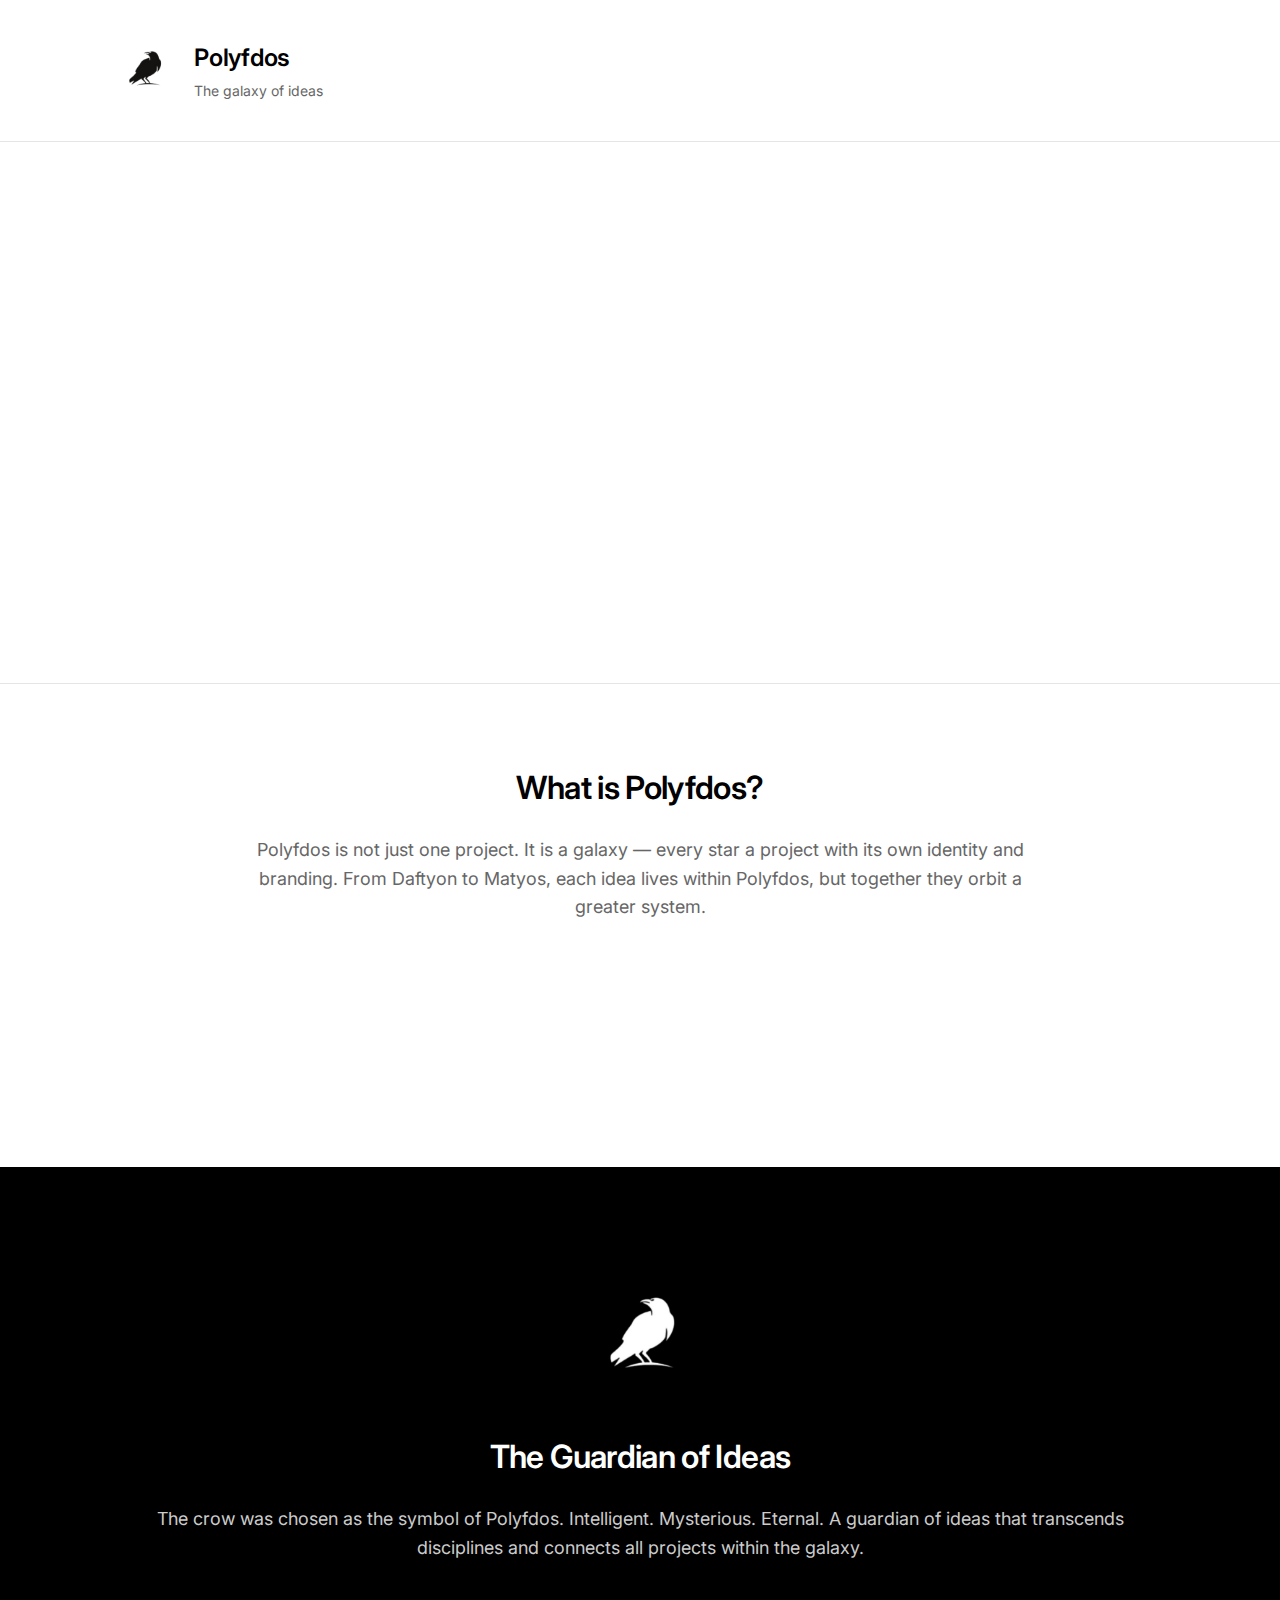
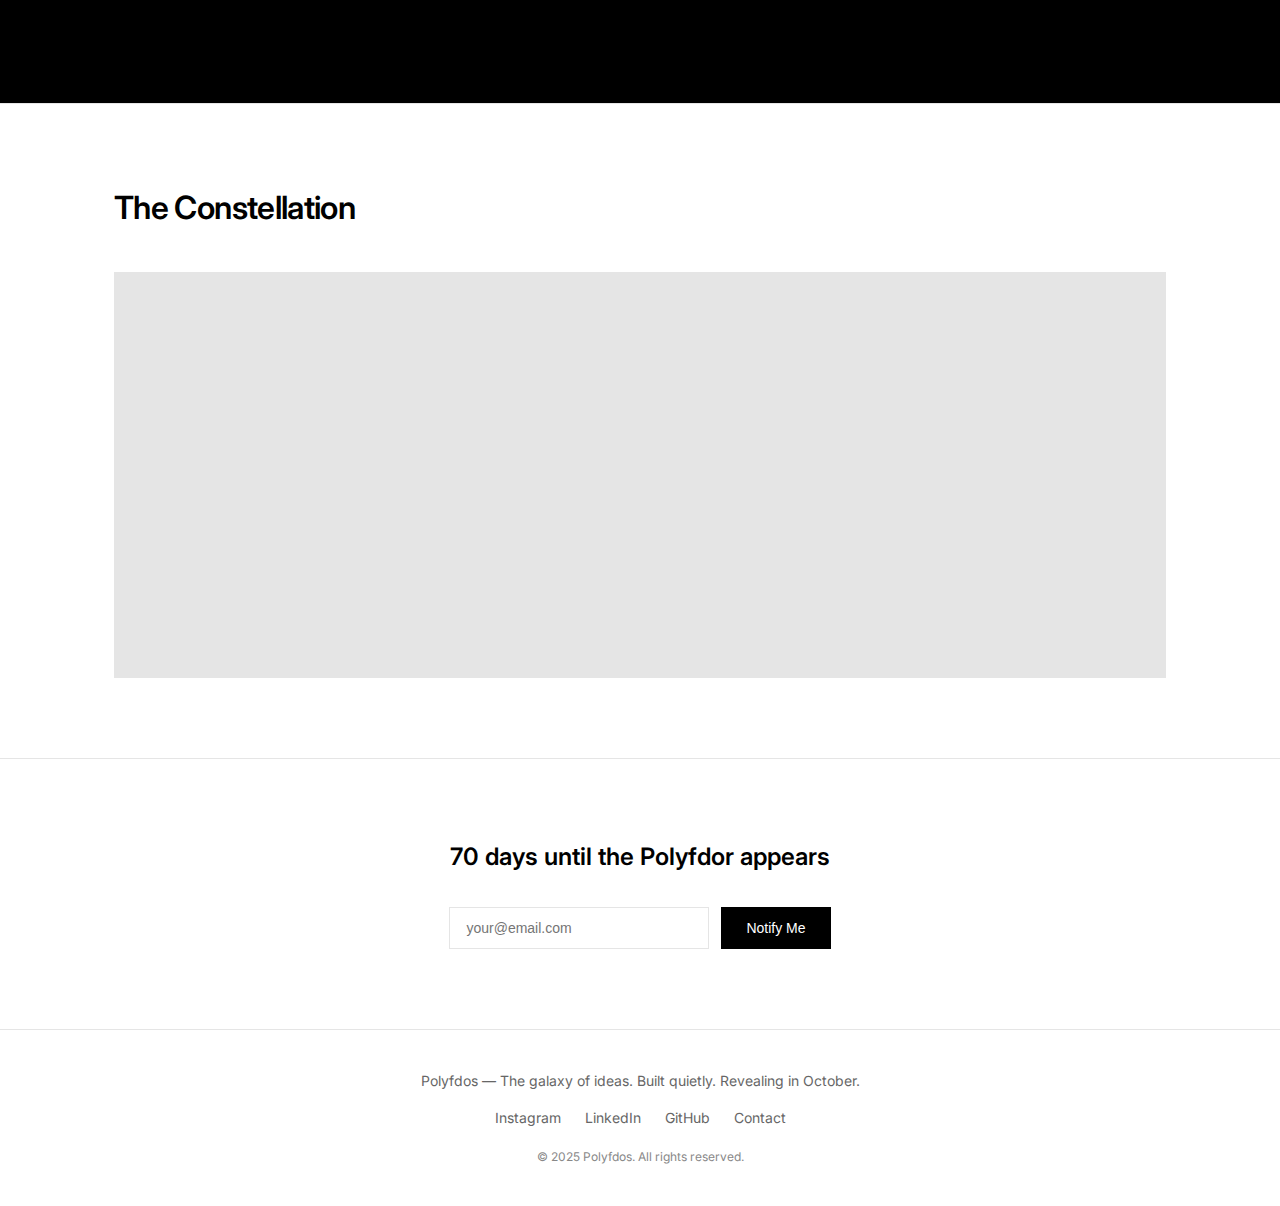
<file: index_oldd.html>
<!doctype html>
<html lang="en">
<head>
  <meta charset="utf-8" />
  <meta name="viewport" content="width=device-width,initial-scale=1" />
  <title>Polyfdos & Slofdio — Two Galaxies of Innovation</title>
  <meta name="description" content="Polyfdos — the personal galaxy: polymath + Hafdi + OS. Projects across mathematics, CS, embedded, robotics, space tech." />

  <!-- Inter font -->
  <link href="https://fonts.googleapis.com/css2?family=Inter:wght@300;400;500;600;700&display=swap" rel="stylesheet">

  <style>
    * {
      margin: 0;
      padding: 0;
      box-sizing: border-box;
    }

    html {
      scroll-behavior: smooth;
    }

    body {
      font-family: Inter, system-ui, -apple-system, "Segoe UI", Roboto, "Helvetica Neue", Arial;
      background: #ffffff;
      color: #000000;
      line-height: 1.5;
      -webkit-font-smoothing: antialiased;
      -moz-osx-font-smoothing: grayscale;
    }

    .container {
      max-width: 1100px;
      margin: 0 auto;
      padding: 0 24px;
    }

    /* Header */
    header {
      padding: 40px 0;
      border-bottom: 1px solid #e5e5e5;
    }

    .header-content {
      display: flex;
      align-items: center;
      gap: 20px;
    }

    .logo {
      width: 60px;
      height: 60px;
      display: flex;
      align-items: center;
      justify-content: center;
      cursor: pointer;
    }

    .logo img {
      width: 100%;
      height: 100%;
      object-fit: contain;
    }

    .brand-info h1 {
      font-size: 24px;
      font-weight: 600;
      margin-bottom: 4px;
      letter-spacing: -0.01em;
    }

    .brand-info p {
      font-size: 14px;
      color: #666666;
      font-weight: 400;
    }

    /* Hero Section */
    .hero {
      padding: 80px 0;
      text-align: center;
    }

    .hero-headline {
      font-size: clamp(48px, 8vw, 80px);
      font-weight: 600;
      letter-spacing: -0.03em;
      line-height: 0.95;
      margin-bottom: 24px;
    }

    .hero-subtitle {
      font-size: 20px;
      color: #666666;
      margin-bottom: 16px;
      font-weight: 400;
    }

    .hero-description {
      font-size: 16px;
      color: #888888;
      max-width: 600px;
      margin: 0 auto 40px;
      line-height: 1.6;
    }

    .hero-actions {
      display: flex;
      gap: 16px;
      justify-content: center;
      align-items: center;
      flex-wrap: wrap;
    }

    .btn {
      padding: 12px 24px;
      border: 1px solid #e5e5e5;
      background: transparent;
      color: #000000;
      font-size: 14px;
      font-weight: 500;
      cursor: pointer;
      transition: all 0.2s ease;
      text-decoration: none;
      display: inline-block;
    }

    .btn:hover {
      border-color: #000000;
    }

    .btn.primary {
      background: #000000;
      color: #ffffff;
      border-color: #000000;
    }

    .btn.primary:hover {
      background: #333333;
    }

    /* Philosophy Section */
    .philosophy {
      padding: 80px 0;
      border-top: 1px solid #e5e5e5;
    }

    .philosophy-content {
      max-width: 800px;
      margin: 0 auto;
      text-align: center;
    }

    .section-title {
      font-size: 32px;
      font-weight: 600;
      margin-bottom: 24px;
      letter-spacing: -0.02em;
    }

    .section-text {
      font-size: 18px;
      color: #666666;
      line-height: 1.6;
      margin-bottom: 60px;
    }

    .explanation-grid {
      display: grid;
      grid-template-columns: repeat(3, 1fr);
      gap: 40px;
      margin-top: 60px;
    }

    .explanation-item {
      text-align: center;
    }

    .explanation-item h3 {
      font-size: 20px;
      font-weight: 600;
      margin-bottom: 12px;
    }

    .explanation-item p {
      font-size: 14px;
      color: #666666;
      line-height: 1.5;
    }

    /* Symbolism Section */
    .symbolism {
      padding: 80px 0;
      text-align: center;
      background: #000000;
      color: #ffffff;
    }

    .symbolism .section-title {
      color: #ffffff;
    }

    .symbolism .section-text {
      color: #cccccc;
    }

    .crow-display {
      margin: 40px 0;
    }

    .crow-display img {
      width: 120px;
      height: auto;
      filter: brightness(0) invert(1);
    }

    /* Projects Section */
    .projects {
      padding: 80px 0;
      border-top: 1px solid #e5e5e5;
    }

    .projects-grid {
      display: grid;
      grid-template-columns: repeat(auto-fit, minmax(300px, 1fr));
      gap: 1px;
      background: #e5e5e5;
      margin-top: 40px;
    }

    .project-card {
      background: #ffffff;
      padding: 32px;
      display: flex;
      flex-direction: column;
      min-height: 160px;
    }

    .project-card h3 {
      font-size: 18px;
      font-weight: 600;
      margin-bottom: 8px;
    }

    .project-card p {
      font-size: 14px;
      color: #666666;
      line-height: 1.5;
      flex-grow: 1;
    }

    .project-meta {
      font-size: 12px;
      color: #888888;
      margin-top: 12px;
      text-transform: uppercase;
      letter-spacing: 0.05em;
    }

    /* Coming Soon */
    .coming-soon {
      padding: 80px 0;
      text-align: center;
      border-top: 1px solid #e5e5e5;
    }

    .countdown-display {
      font-size: 24px;
      font-weight: 600;
      margin-bottom: 32px;
    }

    .newsletter-form {
      display: flex;
      gap: 12px;
      justify-content: center;
      align-items: center;
      flex-wrap: wrap;
    }

    .email-input {
      padding: 12px 16px;
      border: 1px solid #e5e5e5;
      background: #ffffff;
      font-size: 14px;
      min-width: 260px;
      outline: none;
    }

    .email-input:focus {
      border-color: #000000;
    }

    /* Footer */
    footer {
      padding: 40px 0;
      text-align: center;
      border-top: 1px solid #e5e5e5;
      color: #666666;
      font-size: 14px;
    }

    .footer-links {
      display: flex;
      gap: 24px;
      justify-content: center;
      margin-top: 16px;
    }

    .footer-links a {
      color: #666666;
      text-decoration: none;
      font-size: 14px;
    }

    .footer-links a:hover {
      color: #000000;
    }

    /* Responsive */
    @media (max-width: 768px) {
      .container {
        padding: 0 16px;
      }

      .hero,
      .philosophy,
      .symbolism,
      .projects,
      .coming-soon {
        padding: 60px 0;
      }

      .hero-headline {
        font-size: 48px;
      }

      .explanation-grid {
        grid-template-columns: 1fr;
        gap: 32px;
      }

      .projects-grid {
        grid-template-columns: 1fr;
      }

      .newsletter-form {
        flex-direction: column;
        align-items: stretch;
      }

      .email-input {
        min-width: auto;
      }

      .hero-actions,
      .footer-links {
        flex-direction: column;
        align-items: center;
      }

      .btn {
        width: 200px;
        text-align: center;
      }
    }

    /* Animations */
    .fade-in {
      opacity: 0;
      transform: translateY(20px);
      animation: fadeIn 0.6s ease forwards;
    }

    @keyframes fadeIn {
      to {
        opacity: 1;
        transform: translateY(0);
      }
    }

    .fade-in:nth-child(1) { animation-delay: 0.1s; }
    .fade-in:nth-child(2) { animation-delay: 0.2s; }
    .fade-in:nth-child(3) { animation-delay: 0.3s; }
    .fade-in:nth-child(4) { animation-delay: 0.4s; }
    .fade-in:nth-child(5) { animation-delay: 0.5s; }
    .fade-in:nth-child(6) { animation-delay: 0.6s; }

    /* Selection */
    ::selection {
      background: #000000;
      color: #ffffff;
    }
  </style>
</head>
<body>
  <header>
    <div class="container">
      <div class="header-content">
        <div class="logo">
          <img src="crow.jpg" alt="Polyfdos" />
        </div>
        <div class="brand-info">
          <h1>Polyfdos</h1>
          <p>The galaxy of ideas</p>
        </div>
      </div>
    </div>
  </header>

  <main>
    <section class="hero">
      <div class="container">
        <h1 class="hero-headline fade-in">A galaxy of projects.<br>A single guardian.</h1>
        <p class="hero-subtitle fade-in">The Galaxy of Ideas</p>
        <p class="hero-description fade-in">An ecosystem of projects spanning mathematics, computer science, embedded systems, robotics and space technology. Each project has its own identity, but together they form one universe.</p>
        
        <div class="hero-actions fade-in">
          <button class="btn primary" id="enterBtn">Enter the Galaxy</button>
          <button class="btn" id="teaserBtn">Watch Teaser</button>
        </div>
      </div>
    </section>

    <section class="philosophy">
      <div class="container">
        <div class="philosophy-content">
          <h2 class="section-title">What is Polyfdos?</h2>
          <p class="section-text">Polyfdos is not just one project. It is a galaxy — every star a project with its own identity and branding. From Daftyon to Matyos, each idea lives within Polyfdos, but together they orbit a greater system.</p>
          
          <div class="explanation-grid">
            <div class="explanation-item fade-in">
              <h3>Poly</h3>
              <p>Polymath — many fields, many skills, interconnected knowledge systems across disciplines.</p>
            </div>
            <div class="explanation-item fade-in">
              <h3>fd</h3>
              <p>Hafdi — the personal core and identity behind every project in the expanding system.</p>
            </div>
            <div class="explanation-item fade-in">
              <h3>OS</h3>
              <p>Operating System — the ecosystem that connects and orchestrates everything together.</p>
            </div>
          </div>
        </div>
      </div>
    </section>

    <section class="symbolism">
      <div class="container">
        <div class="crow-display">
          <img src="crow.jpg" alt="Crow symbol" />
        </div>
        <h2 class="section-title">The Guardian of Ideas</h2>
        <p class="section-text">The crow was chosen as the symbol of Polyfdos. Intelligent. Mysterious. Eternal. A guardian of ideas that transcends disciplines and connects all projects within the galaxy.</p>
      </div>
    </section>

    <section class="projects" id="projects">
      <div class="container">
        <h2 class="section-title">The Constellation</h2>
        
        <div class="projects-grid">
          <div class="project-card fade-in">
            <h3>Daftyon</h3>
            <p>Revolutionary mathematics framework pushing the boundaries of computational theory and abstract mathematical concepts.</p>
            <div class="project-meta">Mathematics • Theory</div>
          </div>
          
          <div class="project-card fade-in">
            <h3>Matyos</h3>
            <p>Advanced computer science platform integrating machine learning, distributed systems, and quantum computing principles.</p>
            <div class="project-meta">AI • Quantum Computing</div>
          </div>
          
          <div class="project-card fade-in">
            <h3>Slofdio</h3>
            <p>Next-generation earbuds with standalone music capabilities and revolutionary Auracast sharing technology.</p>
            <div class="project-meta">Hardware • Audio</div>
          </div>
          
          <div class="project-card fade-in">
            <h3>Easier-language</h3>
            <p>Accessible programming language designed for performance, elegance, and intuitive code expression.</p>
            <div class="project-meta">Programming • Language</div>
          </div>
          
          <div class="project-card fade-in">
            <h3>Robotics Lab</h3>
            <p>Advanced robotics research combining embedded systems, artificial intelligence, and biomechanical engineering.</p>
            <div class="project-meta">Robotics • AI</div>
          </div>
          
          <div class="project-card fade-in">
            <h3>Bring</h3>
            <p>Cutting-edge logistics and automation system leveraging artificial intelligence and robotic coordination.</p>
            <div class="project-meta">Logistics • Automation</div>
          </div>
        </div>
      </div>
    </section>

    <section class="coming-soon">
      <div class="container">
        <div class="countdown-display" id="countdown">Loading...</div>
        
        <form class="newsletter-form" id="newsletter">
          <input type="email" class="email-input" placeholder="your@email.com" id="email" required />
          <button type="submit" class="btn primary">Notify Me</button>
        </form>
      </div>
    </section>
  </main>

  <footer>
    <div class="container">
      <p>Polyfdos — The galaxy of ideas. Built quietly. Revealing in October.</p>
      <div class="footer-links">
        <a href="#">Instagram</a>
        <a href="#">LinkedIn</a>
        <a href="#">GitHub</a>
        <a href="#">Contact</a>
      </div>
      <p style="margin-top: 20px; font-size: 12px; color: #888888;">© 2025 Polyfdos. All rights reserved.</p>
    </div>
  </footer>

  <script>
    document.addEventListener('DOMContentLoaded', function() {
      // Countdown functionality
      function updateCountdown() {
        const now = new Date();
        const currentYear = now.getFullYear();
        let revealDate = new Date(currentYear, 9, 1, 10, 0, 0); // Oct 1
        
        if (now > revealDate) {
          revealDate.setFullYear(currentYear + 1);
        }
        
        const timeDiff = revealDate - now;
        const days = Math.ceil(timeDiff / (1000 * 60 * 60 * 24));
        
        const countdownEl = document.getElementById('countdown');
        if (days > 0) {
          countdownEl.textContent = `${days} days until the Polyfdor appears`;
        } else {
          countdownEl.textContent = 'The Polyfdor has arrived.';
        }
      }

      updateCountdown();
      setInterval(updateCountdown, 1000 * 60 * 60); // Update every hour

      // Smooth scroll to projects
      document.getElementById('enterBtn').addEventListener('click', function() {
        document.querySelector('#projects').scrollIntoView({
          behavior: 'smooth'
        });
      });

      // Teaser button
      document.getElementById('teaserBtn').addEventListener('click', function() {
        alert('Teaser coming soon. Follow @polyfdos for updates.');
      });

      // Newsletter form
      document.getElementById('newsletter').addEventListener('submit', function(e) {
        e.preventDefault();
        const email = document.getElementById('email').value.trim();
        
        if (!email || !email.includes('@')) {
          alert('Please enter a valid email address.');
          return;
        }

        // Success feedback
        const btn = this.querySelector('button');
        const originalText = btn.textContent;
        btn.textContent = 'You\'re marked ✓';
        btn.style.background = '#22c55e';
        
        setTimeout(() => {
          btn.textContent = originalText;
          btn.style.background = '';
          document.getElementById('email').value = '';
        }, 2000);
      });

      // Logo click to scroll to top
      document.querySelector('.logo').addEventListener('click', function() {
        window.scrollTo({ top: 0, behavior: 'smooth' });
      });

      // Intersection Observer for fade-in animations
      const observerOptions = {
        threshold: 0.1,
        rootMargin: '0px 0px -50px 0px'
      };

      const observer = new IntersectionObserver((entries) => {
        entries.forEach(entry => {
          if (entry.isIntersecting) {
            entry.target.style.animation = entry.target.style.animation || 'fadeIn 0.6s ease forwards';
          }
        });
      }, observerOptions);

      // Observe all fade-in elements
      document.querySelectorAll('.fade-in').forEach(el => {
        observer.observe(el);
      });
    });
  </script>
</body>
</html>
</file>
